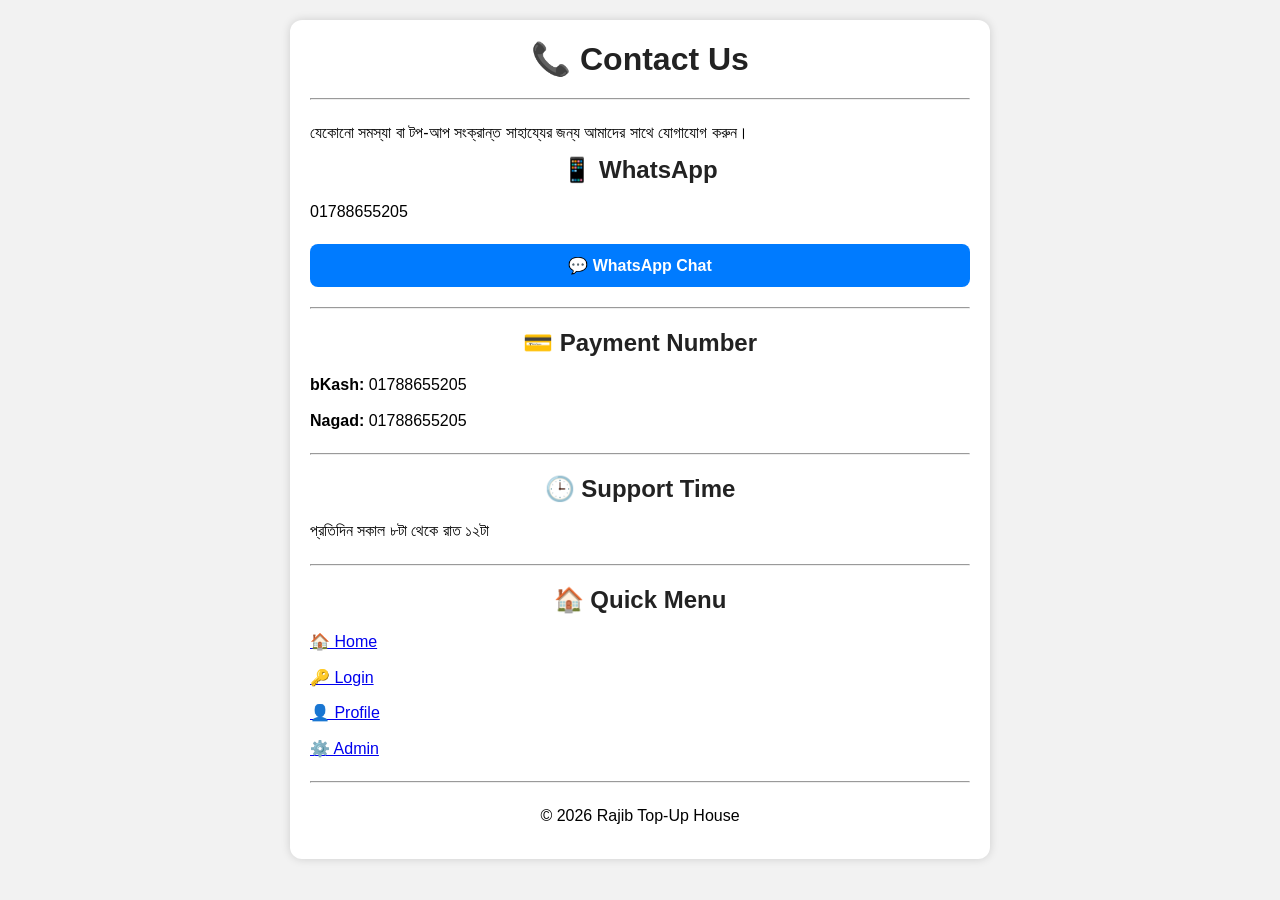
<file: contact.html>
<!DOCTYPE html>
<html lang="bn">
<head>
<meta charset="UTF-8">
<meta name="viewport" content="width=device-width, initial-scale=1.0">
<title>Contact | Rajib Top-Up House</title>

<link rel="stylesheet" href="style.css">

</head>
<body>

<div class="container">

<h1>📞 Contact Us</h1>

<hr>

<p>
যেকোনো সমস্যা বা টপ-আপ সংক্রান্ত সাহায্যের জন্য আমাদের সাথে যোগাযোগ করুন।
</p>

<h2>📱 WhatsApp</h2>

<p>
01788655205
</p>

<button onclick="window.open('https://wa.me/8801788655205')">
💬 WhatsApp Chat
</button>

<hr>

<h2>💳 Payment Number</h2>

<p><b>bKash:</b> 01788655205</p>

<p><b>Nagad:</b> 01788655205</p>

<hr>

<h2>🕒 Support Time</h2>

<p>
প্রতিদিন সকাল ৮টা থেকে রাত ১২টা
</p>

<hr>

<h2>🏠 Quick Menu</h2>

<p><a href="index.html">🏠 Home</a></p>

<p><a href="login.html">🔑 Login</a></p>

<p><a href="profile.html">👤 Profile</a></p>

<p><a href="admin.html">⚙️ Admin</a></p>

<hr>

<p style="text-align:center;">
© 2026 Rajib Top-Up House
</p>

</div>

</body>
</html>
</file>
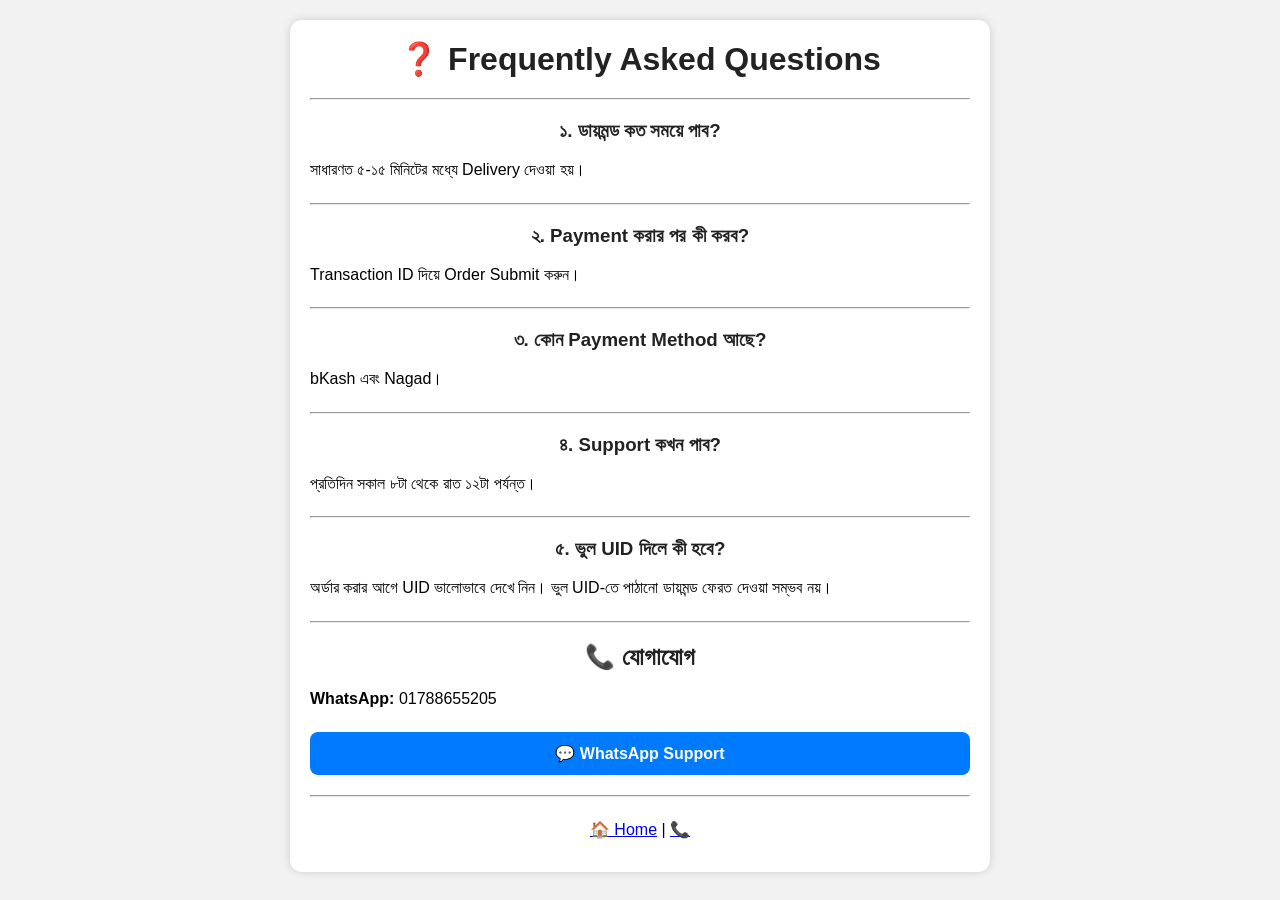
<file: faq.html>
<!DOCTYPE html>
<html lang="bn">
<head>
<meta charset="UTF-8">
<meta name="viewport" content="width=device-width, initial-scale=1.0">
<title>FAQ | Rajib Top-Up House</title>

<link rel="stylesheet" href="style.css">

</head>
<body>

<div class="container">

<h1>❓ Frequently Asked Questions</h1>

<hr>

<h3>১. ডায়মন্ড কত সময়ে পাব?</h3>

<p>সাধারণত ৫-১৫ মিনিটের মধ্যে Delivery দেওয়া হয়।</p>

<hr>

<h3>২. Payment করার পর কী করব?</h3>

<p>Transaction ID দিয়ে Order Submit করুন।</p>

<hr>

<h3>৩. কোন Payment Method আছে?</h3>

<p>bKash এবং Nagad।</p>

<hr>

<h3>৪. Support কখন পাব?</h3>

<p>প্রতিদিন সকাল ৮টা থেকে রাত ১২টা পর্যন্ত।</p>

<hr>

<h3>৫. ভুল UID দিলে কী হবে?</h3>

<p>অর্ডার করার আগে UID ভালোভাবে দেখে নিন। ভুল UID-তে পাঠানো ডায়মন্ড ফেরত দেওয়া সম্ভব নয়।</p>

<hr>

<h2>📞 যোগাযোগ</h2>

<p><b>WhatsApp:</b> 01788655205</p>

<button onclick="window.open('https://wa.me/8801788655205')">
💬 WhatsApp Support
</button>

<hr>

<p style="text-align:center;">
<a href="index.html">🏠 Home</a> |
<a href="contact.html">📞
</file>
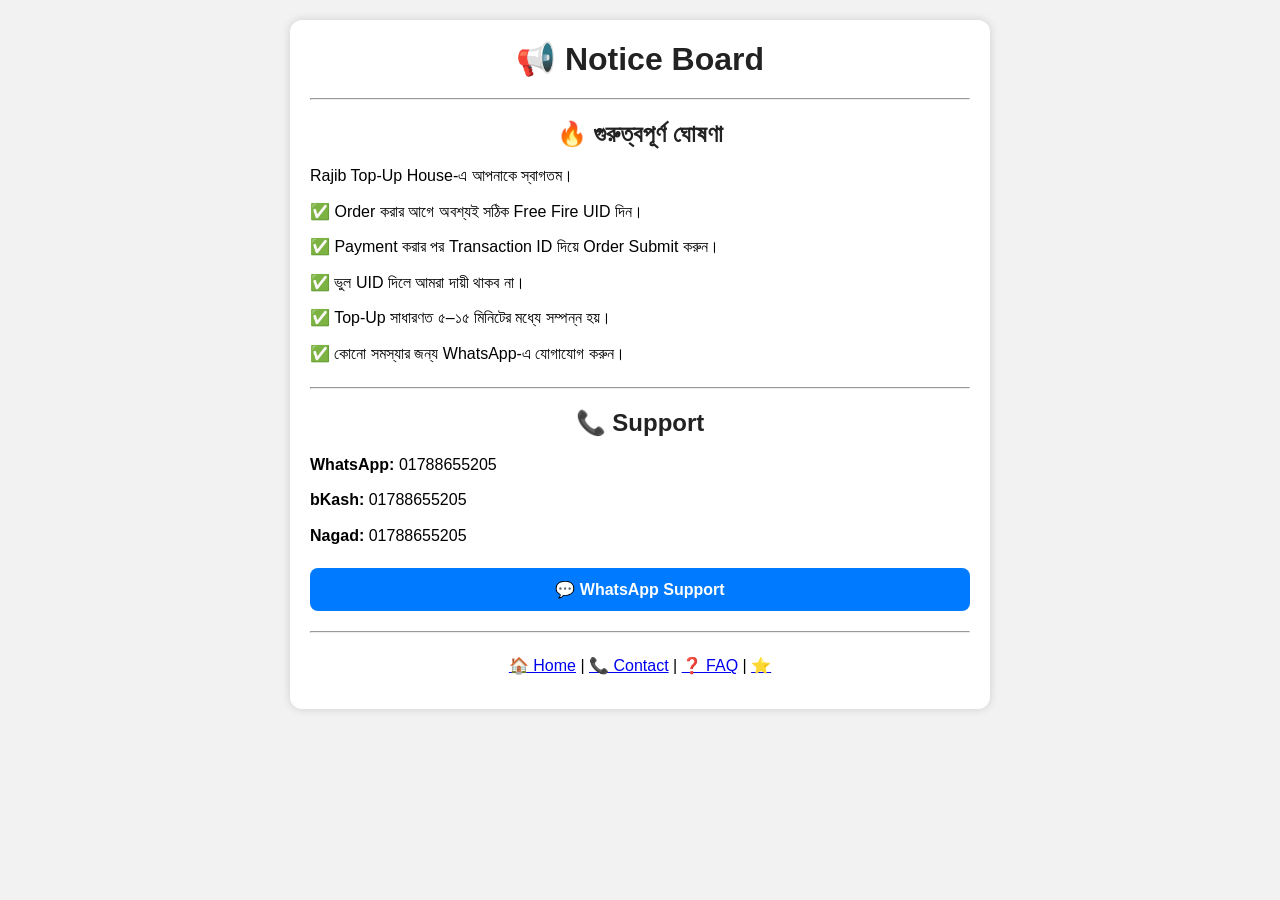
<file: notice.html>
<!DOCTYPE html>
<html lang="bn">
<head>
<meta charset="UTF-8">
<meta name="viewport" content="width=device-width, initial-scale=1.0">
<title>Notice | Rajib Top-Up House</title>

<link rel="stylesheet" href="style.css">

</head>
<body>

<div class="container">

<h1>📢 Notice Board</h1>

<hr>

<h2>🔥 গুরুত্বপূর্ণ ঘোষণা</h2>

<p>
Rajib Top-Up House-এ আপনাকে স্বাগতম।
</p>

<p>
✅ Order করার আগে অবশ্যই সঠিক Free Fire UID দিন।
</p>

<p>
✅ Payment করার পর Transaction ID দিয়ে Order Submit করুন।
</p>

<p>
✅ ভুল UID দিলে আমরা দায়ী থাকব না।
</p>

<p>
✅ Top-Up সাধারণত ৫–১৫ মিনিটের মধ্যে সম্পন্ন হয়।
</p>

<p>
✅ কোনো সমস্যার জন্য WhatsApp-এ যোগাযোগ করুন।
</p>

<hr>

<h2>📞 Support</h2>

<p><b>WhatsApp:</b> 01788655205</p>

<p><b>bKash:</b> 01788655205</p>

<p><b>Nagad:</b> 01788655205</p>

<button onclick="window.open('https://wa.me/8801788655205')">
💬 WhatsApp Support
</button>

<hr>

<p style="text-align:center;">
<a href="index.html">🏠 Home</a> |
<a href="contact.html">📞 Contact</a> |
<a href="faq.html">❓ FAQ</a> |
<a href="reviews.html">⭐
</file>
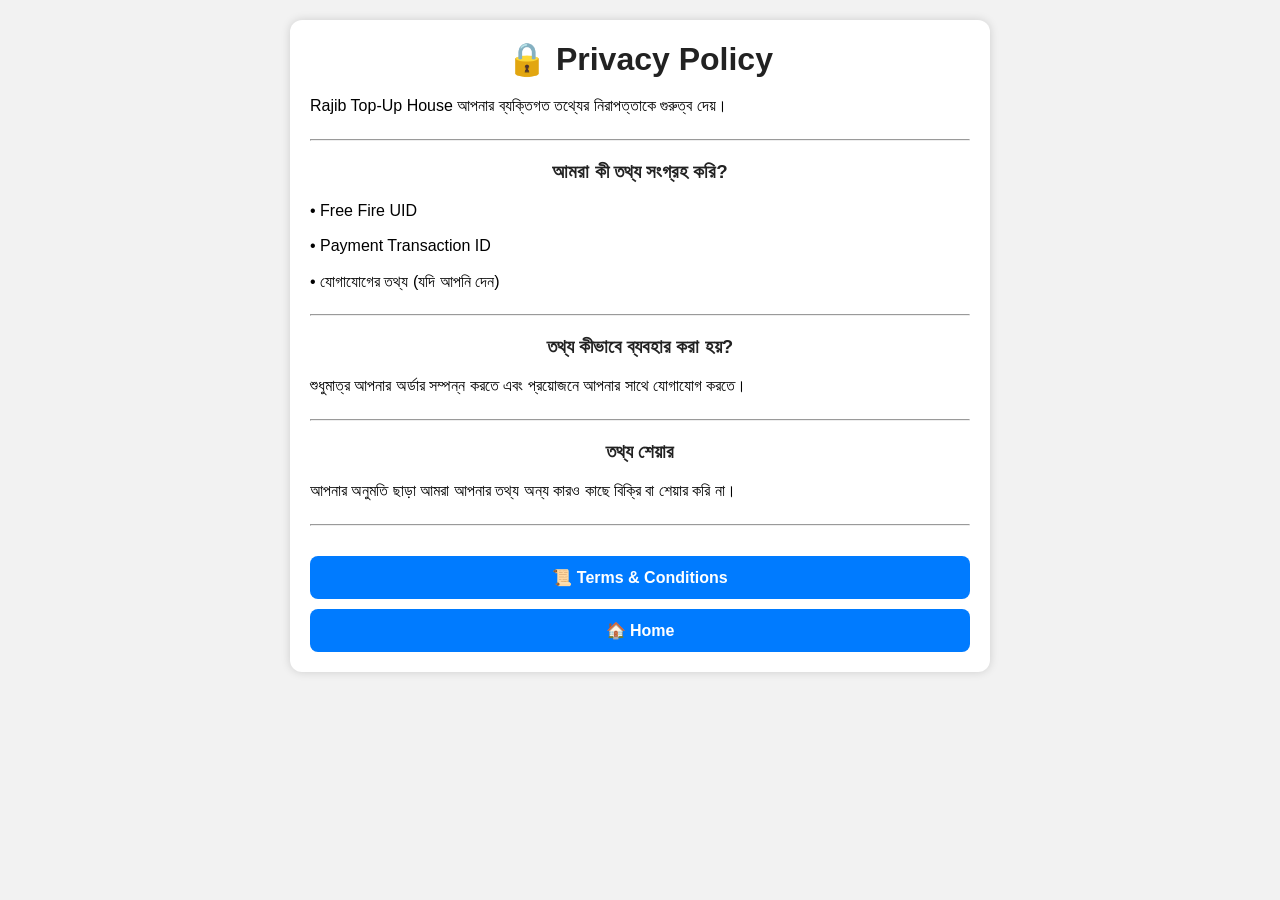
<file: privacy.html>
<!DOCTYPE html>
<html lang="bn">
<head>
<meta charset="UTF-8">
<meta name="viewport" content="width=device-width, initial-scale=1.0">
<title>Privacy Policy | Rajib Top-Up House</title>
<link rel="stylesheet" href="style.css">
</head>

<body>

<div class="container">

<h1>🔒 Privacy Policy</h1>

<p>Rajib Top-Up House আপনার ব্যক্তিগত তথ্যের নিরাপত্তাকে গুরুত্ব দেয়।</p>

<hr>

<h3>আমরা কী তথ্য সংগ্রহ করি?</h3>
<p>• Free Fire UID</p>
<p>• Payment Transaction ID</p>
<p>• যোগাযোগের তথ্য (যদি আপনি দেন)</p>

<hr>

<h3>তথ্য কীভাবে ব্যবহার করা হয়?</h3>
<p>শুধুমাত্র আপনার অর্ডার সম্পন্ন করতে এবং প্রয়োজনে আপনার সাথে যোগাযোগ করতে।</p>

<hr>

<h3>তথ্য শেয়ার</h3>
<p>আপনার অনুমতি ছাড়া আমরা আপনার তথ্য অন্য কারও কাছে বিক্রি বা শেয়ার করি না।</p>

<hr>

<button onclick="window.location.href='terms.html'">
📜 Terms & Conditions
</button>

<button onclick="window.location.href='index.html'">
🏠 Home
</button>

</div>

<script src="script.js"></script>

</body>
</html>
</file>
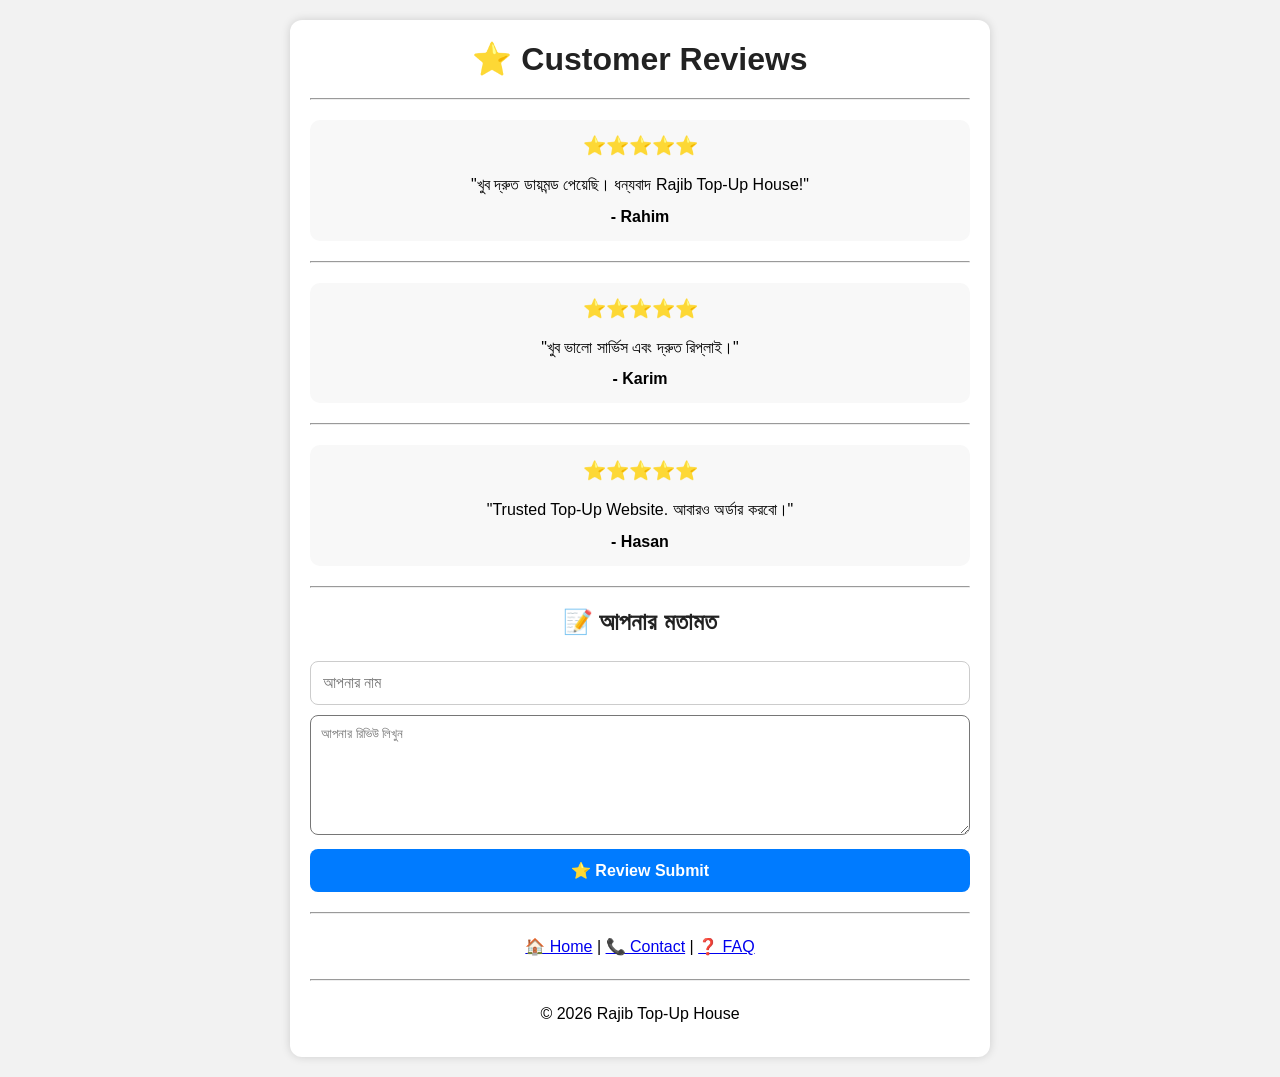
<file: reviews.html>
<!DOCTYPE html>
<html lang="bn">
<head>
<meta charset="UTF-8">
<meta name="viewport" content="width=device-width, initial-scale=1.0">
<title>Reviews | Rajib Top-Up House</title>

<link rel="stylesheet" href="style.css">

</head>
<body>

<div class="container">

<h1>⭐ Customer Reviews</h1>

<hr>

<div class="card">
<h3>⭐⭐⭐⭐⭐</h3>
<p>"খুব দ্রুত ডায়মন্ড পেয়েছি। ধন্যবাদ Rajib Top-Up House!"</p>
<b>- Rahim</b>
</div>

<hr>

<div class="card">
<h3>⭐⭐⭐⭐⭐</h3>
<p>"খুব ভালো সার্ভিস এবং দ্রুত রিপ্লাই।"</p>
<b>- Karim</b>
</div>

<hr>

<div class="card">
<h3>⭐⭐⭐⭐⭐</h3>
<p>"Trusted Top-Up Website. আবারও অর্ডার করবো।"</p>
<b>- Hasan</b>
</div>

<hr>

<h2>📝 আপনার মতামত</h2>

<input type="text" placeholder="আপনার নাম">

<textarea placeholder="আপনার রিভিউ লিখুন"
style="width:100%;height:120px;padding:10px;border-radius:8px;"></textarea>

<button onclick="alert('ধন্যবাদ! আপনার রিভিউ গ্রহণ করা হয়েছে।')">
⭐ Review Submit
</button>

<hr>

<p style="text-align:center;">
<a href="index.html">🏠 Home</a> |
<a href="contact.html">📞 Contact</a> |
<a href="faq.html">❓ FAQ</a>
</p>

<hr>

<p style="text-align:center;">
© 2026 Rajib Top-Up House
</p>

</div>

</body>
</html>
</file>
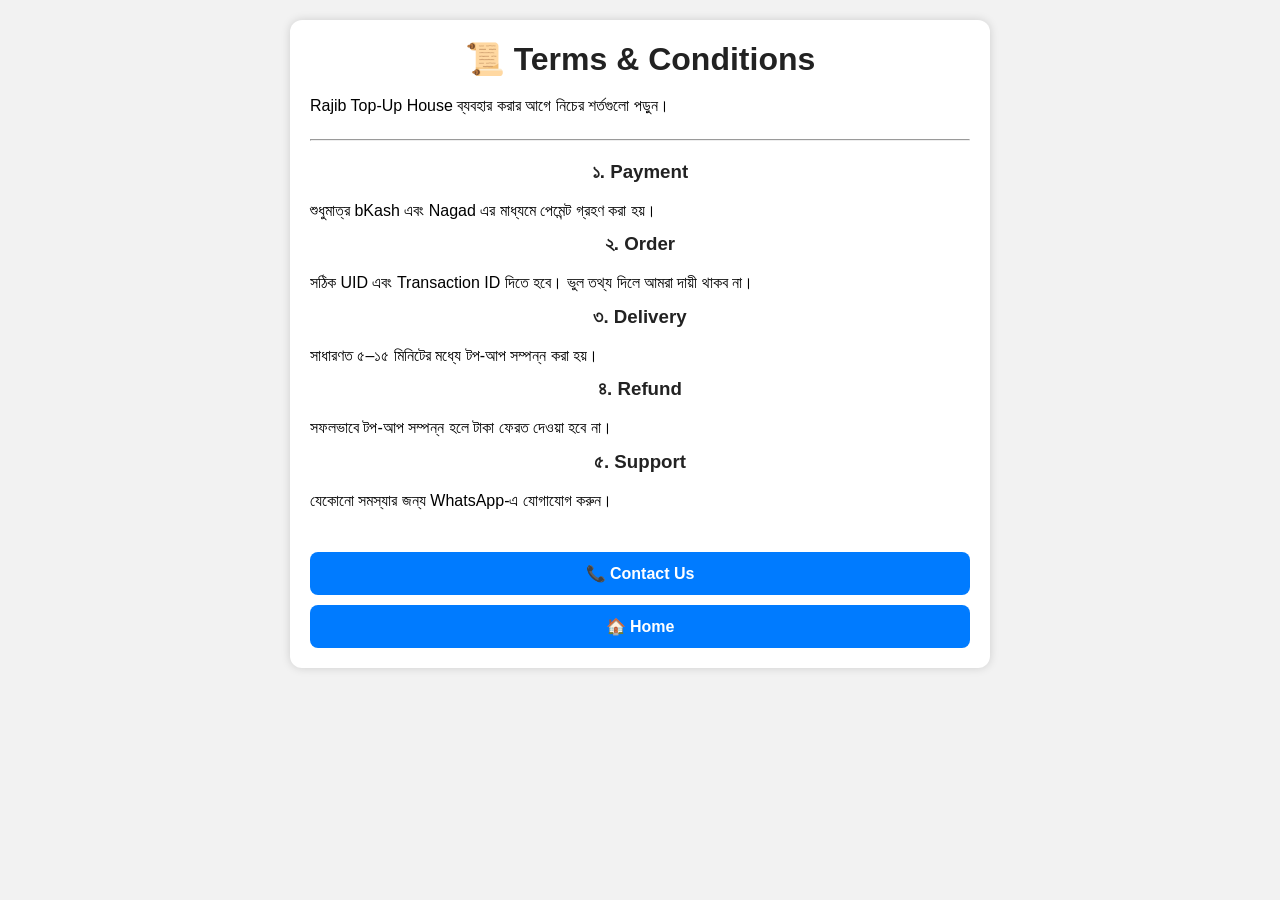
<file: terms.html>
<!DOCTYPE html>
<html lang="bn">
<head>
<meta charset="UTF-8">
<meta name="viewport" content="width=device-width, initial-scale=1.0">
<title>Terms & Conditions | Rajib Top-Up House</title>
<link rel="stylesheet" href="style.css">
</head>

<body>

<div class="container">

<h1>📜 Terms & Conditions</h1>

<p>Rajib Top-Up House ব্যবহার করার আগে নিচের শর্তগুলো পড়ুন।</p>

<hr>

<h3>১. Payment</h3>
<p>শুধুমাত্র bKash এবং Nagad এর মাধ্যমে পেমেন্ট গ্রহণ করা হয়।</p>

<h3>২. Order</h3>
<p>সঠিক UID এবং Transaction ID দিতে হবে। ভুল তথ্য দিলে আমরা দায়ী থাকব না।</p>

<h3>৩. Delivery</h3>
<p>সাধারণত ৫–১৫ মিনিটের মধ্যে টপ-আপ সম্পন্ন করা হয়।</p>

<h3>৪. Refund</h3>
<p>সফলভাবে টপ-আপ সম্পন্ন হলে টাকা ফেরত দেওয়া হবে না।</p>

<h3>৫. Support</h3>
<p>যেকোনো সমস্যার জন্য WhatsApp-এ যোগাযোগ করুন।</p>

<br>

<button onclick="window.location.href='contact.html'">
📞 Contact Us
</button>

<button onclick="window.location.href='index.html'">
🏠 Home
</button>

</div>

<script src="script.js"></script>

</body>
</html>
</file>
<file: style.css>
/* Rajib Top-Up House */

*{
margin:0;
padding:0;
box-sizing:border-box;
font-family:Arial,sans-serif;
}

body{
background:#f2f2f2;
}

.container{
width:95%;
max-width:700px;
margin:20px auto;
background:#fff;
padding:20px;
border-radius:12px;
box-shadow:0 0 10px rgba(0,0,0,.15);
}

h1,h2,h3{
text-align:center;
margin-bottom:15px;
color:#222;
}

p{
margin:10px 0;
line-height:1.6;
}

nav{
text-align:center;
margin:15px 0;
}

nav a{
text-decoration:none;
color:#0066cc;
font-weight:bold;
margin:0 5px;
}

nav a:hover{
color:#ff6600;
}

input,
select{
width:100%;
padding:12px;
margin:10px 0;
border:1px solid #ccc;
border-radius:8px;
font-size:16px;
}

button{
width:100%;
padding:12px;
margin-top:10px;
border:none;
border-radius:8px;
background:#007bff;
color:#fff;
font-size:16px;
font-weight:bold;
cursor:pointer;
}

button:hover{
background:#0056b3;
}

.payment{
background:#f8f8f8;
padding:15px;
border-radius:10px;
margin:15px 0;
text-align:center;
}

.payment img{
margin-top:10px;
max-width:220px;
width:100%;
border-radius:10px;
}

ul{
padding-left:20px;
margin-top:10px;
}

li{
margin:8px 0;
}

table{
width:100%;
border-collapse:collapse;
margin-top:15px;
}

table th,
table td{
border:1px solid #ddd;
padding:10px;
text-align:center;
}

table th{
background:#007bff;
color:#fff;
}

.card{
background:#f8f8f8;
padding:15px;
border-radius:10px;
margin:10px 0;
text-align:center;
}

img{
max-width:100%;
height:auto;
}

hr{
margin:20px 0;
}

@media (max-width:600px){

.container{
padding:15px;
}

h1{
font-size:24px;
}

button{
font-size:15px;
}

}
</file>
